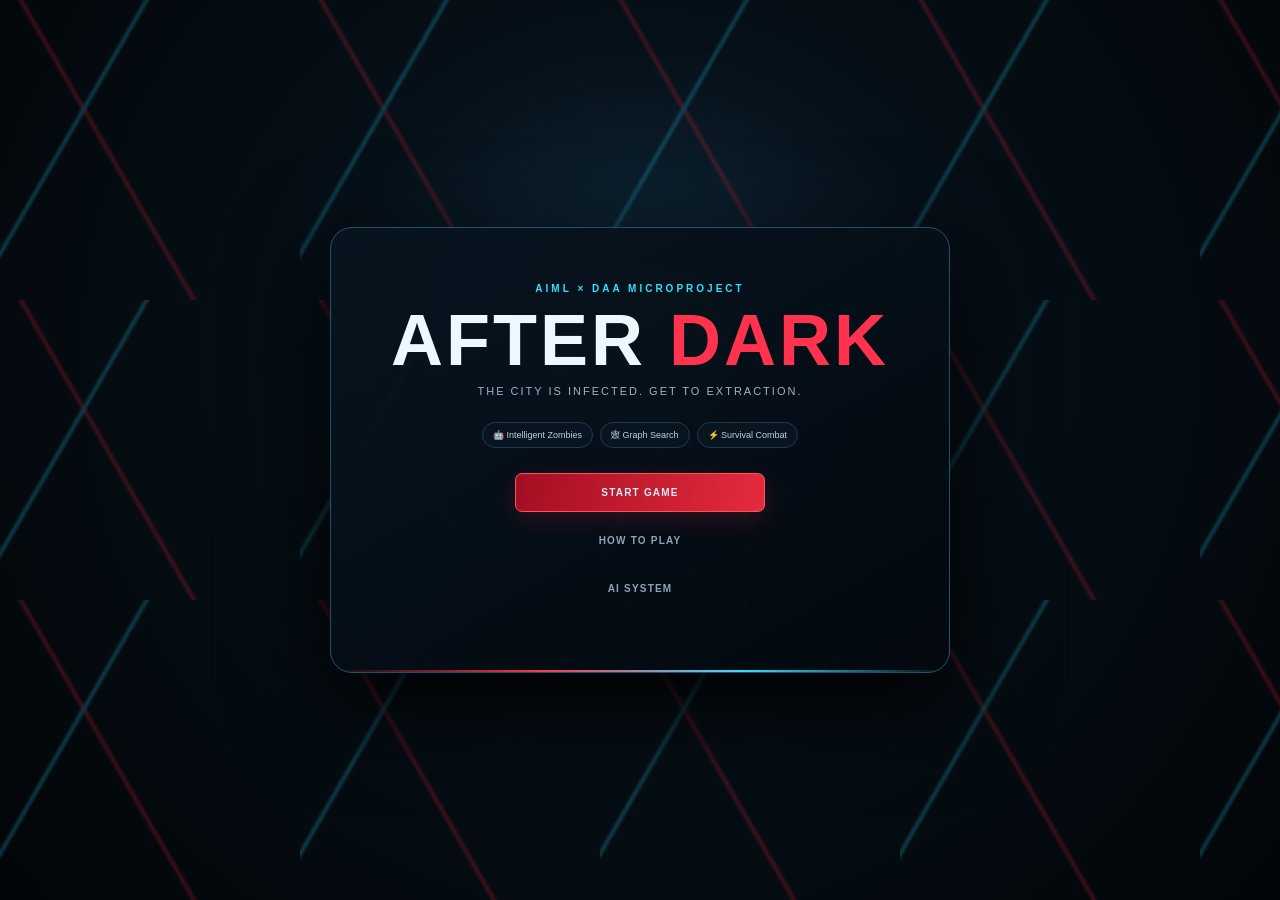
<file: AfterDark/index.html>
<!doctype html>
<html lang="en">
<head>
<meta charset="utf-8">
<meta name="viewport" content="width=device-width,initial-scale=1">
<title>After Dark — AIML × DAA</title>
<link rel="stylesheet" href="style.css">
</head>
<body>
<div id="game">

  <section id="menu" class="screen active">
    <div class="menu-card">
      <div class="menu-kicker">AIML × DAA MICROPROJECT</div>
      <h1>AFTER <span>DARK</span></h1>
      <p class="tagline">THE CITY IS INFECTED. GET TO EXTRACTION.</p>
      <div class="menu-badges">
        <span>🤖 Intelligent Zombies</span><span>🕸 Graph Search</span><span>⚡ Survival Combat</span>
      </div>
      <button id="startGame" class="btn primary">START GAME</button>
      <button id="openHow" class="btn ghost">HOW TO PLAY</button>
      <button id="openAI" class="btn ghost">AI SYSTEM</button>
    </div>
  </section>

  <section id="howModal" class="modal">
    <div class="modal-card">
      <button class="close" data-close="howModal">×</button>
      <div class="kicker">FIELD GUIDE</div><h2>HOW TO PLAY</h2>
      <div class="how-grid">
        <div><b>W A S D</b><span>Move around the city</span></div>
        <div><b>LEFT CLICK</b><span>Shoot toward the cursor</span></div>
        <div><b>R</b><span>Reload your weapon</span></div>
        <div><b>SPACE</b><span>Dash away from danger</span></div>
        <div><b>💊</b><span>Collect medkits for health</span></div>
        <div><b>⚡</b><span>Collect energy to restore dash</span></div>
      </div>
      <p class="modal-tip"><strong>Goal:</strong> survive the wave and reach the glowing extraction zone. Zombies use graph search, rules and heuristic decisions to chase you.</p>
      <button class="btn primary" data-close="howModal">GOT IT</button>
    </div>
  </section>

  <section id="aiModal" class="modal">
    <div class="modal-card">
      <button class="close" data-close="aiModal">×</button>
      <div class="kicker">UNDER THE HOOD</div><h2>AI SYSTEM</h2>
      <div class="concept-grid">
        <div><b>INTELLIGENT AGENT</b><span>Perceive → reason → act</span></div>
        <div><b>STATE SPACE</b><span>Positions, health, resources and threats</span></div>
        <div><b>BFS</b><span>Shortest route through the map graph</span></div>
        <div><b>DFS</b><span>Explores reachable regions</span></div>
        <div><b>BEST-FIRST</b><span>Prioritizes promising movement</span></div>
        <div><b>HEURISTIC</b><span>Scores distance, danger and resources</span></div>
        <div><b>RULE ENGINE</b><span>Chase, retreat, flank and search rules</span></div>
        <div><b>KNOWLEDGE</b><span>Map, resources and visible player state</span></div>
      </div>
    </div>
  </section>

  <section id="gameScreen" class="screen game-screen">
    <header class="hud-top">
      <div class="brand">AFTER DARK <span>SURVIVAL</span></div>
      <div class="level-chip">LEVEL <b id="level">1</b> · <span id="difficulty">EASY</span></div>
      <div class="wave">WAVE <b id="wave">01</b></div>
      <div class="timer">◷ <b id="timer">03:00</b></div>
    </header>

    <aside class="player-hud panel">
      <div class="hud-title">SURVIVOR</div>
      <div class="bar-label">❤️ <span id="hpText">100 / 100</span></div>
      <div class="bar red"><i id="hpBar"></i></div>
      <div class="bar-label">🔫 <span id="ammoText">12 / 30</span></div>
      <div class="bar blue"><i id="ammoBar"></i></div>
      <div class="bar-label">⚡ <span id="energyText">100%</span></div>
      <div class="bar yellow"><i id="energyBar"></i></div>
    </aside>

    <div class="side-stack">
      <section class="side-widget panel" id="objectiveWidget">
        <button class="widget-toggle" data-widget="objectiveWidget" aria-label="Toggle objective">
          <span>🎯 OBJECTIVE</span><b>−</b>
        </button>
        <div class="widget-body objective-body">
          <label><input id="objSurvive" type="checkbox" disabled> Survive until extraction</label>
          <label><input id="objReach" type="checkbox" disabled> Reach extraction point</label>
          <label><input id="objMed" type="checkbox" disabled> Collect 2 medkits (<span id="medCount">0</span>/2)</label>
        </div>
      </section>

      <section class="side-widget panel" id="mapWidget">
        <button class="widget-toggle" data-widget="mapWidget" aria-label="Toggle map">
          <span>🗺️ MAP</span><b>−</b>
        </button>
        <div class="widget-body map-body">
          <canvas id="miniMap" width="180" height="125"></canvas>
        </div>
      </section>

      <section class="side-widget panel ai-widget" id="aiWidget">
        <button class="widget-toggle" id="aiWidgetToggle" aria-label="Toggle AI analysis">
          <span>🤖 AI ANALYSIS</span><b>−</b>
        </button>
        <div class="widget-body ai-body">
          <div class="ai-state"><span>CURRENT STATE</span><b id="aiState">SEARCHING</b></div>
          <div class="ai-row"><span>PLAYER DISTANCE</span><b id="aiDistance">—</b></div>
          <div class="ai-row"><span>BFS ROUTE</span><b id="aiBfs">—</b></div>
          <div class="ai-row"><span>BEST-FIRST</span><b id="aiBest">—</b></div>
          <div class="ai-section"><small>HEURISTIC EVALUATION</small><div id="aiScores"></div></div>
          <div class="ai-section"><small>RULE TRIGGERED</small><p id="aiRule">Waiting for decision…</p></div>
          <div class="ai-decision"><small>FINAL DECISION</small><strong id="aiDecision">—</strong></div>
        </div>
      </section>
    </div>


    <main id="world" class="world">
      <canvas id="worldCanvas"></canvas>
      <div id="worldVignette"></div>
      <div id="toast"></div>
    </main>

    <div class="controls panel">
      <div class="keys"><div>W</div><div class="middle"><span>A</span><span>S</span><span>D</span></div><small>MOVE</small></div>
      <div class="control-help"><b>LEFT CLICK</b><span>SHOOT</span><b>R</b><span>RELOAD</span></div>
    </div>

    <div class="mobile-controls" aria-label="Phone movement controls">
      <button class="move-btn up" data-move="up">▲</button>
      <button class="move-btn left" data-move="left">◀</button>
      <button class="move-btn down" data-move="down">▼</button>
      <button class="move-btn right" data-move="right">▶</button>
      <button class="dash-touch" id="dashBtn">⚡</button>
    </div>

    <div class="combat-buttons">
      <button id="shootBtn">◉<span>SHOOT</span></button>
      <button id="reloadBtn">R<span>RELOAD</span></button>
    </div>

    <div class="event-feed panel" id="eventFeed"></div>
    <div id="damageFlash"></div>

    <div id="pauseOverlay" class="pause-overlay">
      <div class="pause-card">
        <div class="pause-icon">Ⅱ</div>
        <div class="pause-kicker">GAME PAUSED</div>
        <h2>TAKE A BREATH</h2>
        <p>Press <b>SPACE</b> to continue</p>
        <button id="resumeBtn" class="btn primary">RESUME</button>
      </div>
    </div>
    <div id="levelCompleteOverlay" class="level-complete-overlay">
      <div class="confetti" aria-hidden="true"></div>
      <div class="complete-card">
        <div class="complete-ai">🤖 AI SURVIVAL SYSTEM</div>
        <div class="complete-icon">🎉</div>
        <h2>CONGRATULATIONS!</h2>
        <p id="completeText">YOU SURVIVED LEVEL 1</p>
        <div class="complete-next" id="completeNext">PREPARING NEXT LEVEL…</div>
      </div>
    </div>
  </section>

  <section id="result" class="screen result-screen">
    <div class="result-card">
      <div id="resultIcon">💀</div>
      <div class="menu-kicker">BATTLE COMPLETE</div>
      <h2 id="resultTitle">YOU WERE OVERRUN</h2>
      <p id="resultReason">The infected reached you.</p>
      <div class="result-stats">
        <div><b id="statTime">00:00</b><span>SURVIVAL TIME</span></div>
        <div><b id="statKills">0</b><span>ZOMBIES DEFEATED</span></div>
        <div><b id="statAI">0</b><span>AI DECISIONS</span></div>
        <div><b id="statBFS">0</b><span>BFS SEARCHES</span></div>
      </div>
      <button id="playAgain" class="btn primary">PLAY AGAIN</button>
      <button id="backMenu" class="btn ghost">MAIN MENU</button>
    </div>
  </section>
</div>
<script src="script.js"></script>
</body>
</html>
</file>
<file: AfterDark/style.css>
*{box-sizing:border-box}
:root{--bg:#05090d;--panel:rgba(4,12,20,.88);--line:#17354c;--cyan:#35dfff;--blue:#268bff;--red:#ff334d;--orange:#ff8a27;--green:#55ef8b;--yellow:#ffd329;--text:#edf7ff;--muted:#8ea6b8}
html,body{margin:0;width:100%;height:100%;overflow:hidden;background:#03070b;color:var(--text);font-family:Inter,Segoe UI,Arial,sans-serif}
button{font:inherit;cursor:pointer}button:focus-visible{outline:2px solid var(--cyan)}
.screen{position:fixed;inset:0;display:none}.screen.active{display:flex}
#menu{align-items:center;justify-content:center;background:radial-gradient(circle at 50% 40%,#123046 0,#061018 38%,#020508 100%)}
#menu:before{content:"";position:absolute;inset:0;opacity:.22;background:linear-gradient(120deg,transparent 30%,#31dfff 31%,transparent 32%),linear-gradient(60deg,transparent 40%,#ff263d 41%,transparent 42%);background-size:300px 300px}
.menu-card{position:relative;width:min(620px,92vw);padding:55px 45px;text-align:center;border:1px solid #24506a;border-radius:22px;background:linear-gradient(150deg,rgba(7,20,31,.96),rgba(3,8,14,.96));box-shadow:0 30px 100px #000;overflow:hidden}
.menu-card:after{content:"";position:absolute;inset:auto 0 0;height:2px;background:linear-gradient(90deg,transparent,var(--red),var(--cyan),transparent)}
.menu-kicker,.kicker{font-size:10px;letter-spacing:3px;color:var(--cyan);font-weight:900}.menu-card h1{font-size:clamp(38px,7vw,72px);letter-spacing:3px;margin:12px 0 2px;line-height:.95}.menu-card h1 span{color:var(--red)}.tagline{font-size:11px;letter-spacing:2px;color:#9eb2c1}.menu-badges{display:flex;justify-content:center;gap:7px;flex-wrap:wrap;margin:25px 0}.menu-badges span{font-size:9px;padding:7px 10px;border:1px solid #1b3b50;border-radius:999px;background:#081520;color:#b9d3e3}
.btn{display:block;width:250px;max-width:100%;margin:9px auto;padding:13px;border-radius:7px;border:1px solid #23465c;background:#081522;color:#d9edf9;font-weight:900;font-size:10px;letter-spacing:1.2px}.btn.primary{background:linear-gradient(100deg,#a40e22,#e52b3d);border-color:#ff5060;box-shadow:0 8px 25px #e51f3d2e}.btn.ghost{background:transparent;border-color:transparent;color:#8ba5b7}.modal{position:fixed;inset:0;display:none;align-items:center;justify-content:center;background:#010509e8;backdrop-filter:blur(8px);z-index:50}.modal.open{display:flex}.modal-card{position:relative;width:min(700px,92vw);padding:32px;border:1px solid #234b64;border-radius:17px;background:#07111b;box-shadow:0 30px 100px #000}.close{position:absolute;right:14px;top:9px;background:none;border:0;color:#7f99aa;font-size:25px}.modal-card h2{font-size:27px;letter-spacing:2px;margin:6px 0 20px}.how-grid,.concept-grid{display:grid;grid-template-columns:1fr 1fr;gap:8px}.how-grid div,.concept-grid div{padding:12px;border:1px solid #18354a;background:#081621;border-radius:7px}.how-grid b,.concept-grid b{display:block;color:var(--cyan);font-size:10px;margin-bottom:5px}.how-grid span,.concept-grid span{color:#9eb2c1;font-size:10px}.modal-tip{margin:18px 0;color:#a9c0cf;font-size:11px;line-height:1.6}

.game-screen{background:#03070b}
.hud-top{position:absolute;left:20px;right:20px;top:14px;height:44px;z-index:15;display:flex;align-items:center;justify-content:center;pointer-events:none}.brand{position:absolute;left:0;font-weight:1000;font-size:22px;letter-spacing:1px;text-shadow:0 0 15px #000}.brand span{color:var(--red)}.wave,.timer{padding:9px 18px;background:#06121cdd;border:1px solid #1a4158;border-radius:8px;font-size:12px;margin:0 4px}.wave b{color:var(--orange);margin-left:5px}.timer b{font-size:15px;color:#dcefff;margin-left:5px}
.panel{background:linear-gradient(145deg,rgba(5,16,25,.92),rgba(3,9,15,.92));border:1px solid #18394e;box-shadow:0 10px 30px #0008;border-radius:8px}
.player-hud{position:absolute;left:18px;top:74px;width:230px;padding:12px;z-index:15}.hud-title,.panel-title{font-size:10px;font-weight:900;letter-spacing:1.5px;margin-bottom:10px}.bar-label{font-size:10px;color:#bcd0dd;margin:7px 0 4px}.bar{height:7px;border-radius:5px;background:#142431;overflow:hidden}.bar i{display:block;height:100%;width:100%;transition:width .15s}.bar.red i{background:linear-gradient(90deg,#ff1838,#ff5266)}.bar.blue i{background:linear-gradient(90deg,#2879ff,#42c8ff)}.bar.yellow i{background:linear-gradient(90deg,#ffb400,#ffe259)}
.objective{position:absolute;top:74px;right:315px;width:240px;padding:12px;z-index:15}.objective label{display:block;font-size:9px;color:#a8bdcb;margin:8px 0}.objective input{accent-color:var(--green);margin-right:7px}
.map-panel{position:absolute;right:315px;top:220px;width:200px;padding:9px;z-index:15}.map-panel .panel-title button,.ai-panel .panel-title button{float:right;border:0;background:none;color:#8098aa}.map-panel canvas{display:block;width:180px;height:125px;background:#06111a}
.ai-tab{position:absolute;right:18px;top:74px;z-index:20;padding:12px 15px;border:1px solid #23516c;border-radius:8px;background:#06121c;color:#aeeaff;font-size:10px;font-weight:900}.ai-panel{position:absolute;right:18px;top:74px;width:285px;height:calc(100% - 92px);padding:12px;z-index:25;display:none;overflow:auto}.ai-panel.open{display:block}.ai-state{padding:9px;background:#071721;border:1px solid #17374b;border-radius:6px;margin-bottom:7px}.ai-state span,.ai-section small,.ai-decision small{display:block;color:#6f899b;font-size:7px;letter-spacing:1.2px}.ai-state b{display:block;color:var(--orange);font-size:11px;margin-top:3px}.ai-row{display:flex;justify-content:space-between;padding:8px 4px;border-bottom:1px solid #102a3a;font-size:8px}.ai-row span{color:#7892a3}.ai-row b{color:var(--cyan)}.ai-section{margin-top:12px}.ai-section small{margin-bottom:6px}.ai-section p{font-size:9px;color:#8df2b2;line-height:1.5;background:#071a12;border:1px solid #1c5138;padding:8px;border-radius:6px;margin:0}.score{display:flex;justify-content:space-between;padding:5px 7px;background:#07131d;margin:3px 0;border-radius:4px;font-size:8px}.score b{color:var(--cyan)}.ai-decision{margin-top:12px;padding:10px;border:1px solid #26556b;background:#071923;border-radius:6px}.ai-decision strong{display:block;color:var(--cyan);font-size:11px;margin-top:5px}
.world{position:absolute;inset:0;overflow:hidden}.world canvas{position:absolute;inset:0;width:100%;height:100%}.world:after{content:"";position:absolute;inset:0;pointer-events:none;background:radial-gradient(circle at 50% 48%,transparent 35%,#00000040 80%,#000b 100%)}#worldVignette{position:absolute;inset:0;pointer-events:none;z-index:3;background:radial-gradient(circle at 50% 50%,transparent 35%,rgba(0,0,0,.42) 100%)}#toast{position:absolute;left:50%;top:15%;transform:translateX(-50%);z-index:10;padding:9px 15px;border:1px solid #2c627e;background:#06131df0;border-radius:7px;color:#dff7ff;font-size:10px;opacity:0;transition:.2s;pointer-events:none}#toast.show{opacity:1}
.controls{position:absolute;left:18px;bottom:18px;width:170px;height:118px;z-index:15;padding:10px}.keys{position:absolute;left:14px;top:10px;width:75px;text-align:center}.keys>div,.keys span{display:inline-flex;width:27px;height:27px;align-items:center;justify-content:center;border:1px solid #3b6177;background:#091823;border-radius:5px;font-weight:900;font-size:10px}.keys>div{margin-left:24px}.keys .middle{display:flex;gap:2px;margin-top:2px}.keys .middle span{width:27px}.keys small{font-size:7px;display:block;color:#7893a5;margin-top:5px}.control-help{position:absolute;right:10px;top:18px;width:60px;text-align:center;font-size:7px;color:#6f8a9c}.control-help b{display:block;color:#d7e9f3;border:1px solid #29485c;padding:5px;margin:4px 0;border-radius:4px}.combat-buttons{position:absolute;right:18px;bottom:18px;display:flex;gap:10px;z-index:15}.combat-buttons button{width:82px;height:82px;border:1px solid #24546b;border-radius:9px;background:#06141fdd;color:#e5f5ff;font-weight:900;font-size:20px}.combat-buttons button span{display:block;font-size:8px;letter-spacing:1px;margin-top:5px}.combat-buttons button:first-child{border-color:#a33a47}.event-feed{position:absolute;left:205px;bottom:18px;width:310px;max-height:105px;padding:8px;z-index:15;overflow:hidden}.event{font-size:8px;color:#9fb5c3;padding:4px 5px;border-bottom:1px solid #112a39}.event strong{color:#d9edf8}
#damageFlash{position:absolute;inset:0;background:#ff183533;opacity:0;pointer-events:none;z-index:40}#damageFlash.hit{animation:flash .28s}@keyframes flash{0%,100%{opacity:0}25%{opacity:1}}
.result-screen{align-items:center;justify-content:center;background:radial-gradient(circle at 50% 45%,#280b10,#070407 55%,#020305)}.result-card{text-align:center;width:min(650px,92vw);padding:45px;border:1px solid #5d2730;border-radius:20px;background:#080b10ed;box-shadow:0 30px 100px #000}.result-card>#resultIcon{font-size:50px}.result-card h2{font-size:35px;letter-spacing:2px;margin:9px 0}.result-card p{color:#9fb2bf;font-size:11px}.result-stats{display:grid;grid-template-columns:repeat(4,1fr);gap:7px;margin:25px 0}.result-stats div{padding:12px;background:#0a121a;border:1px solid #193446;border-radius:6px}.result-stats b{display:block;color:var(--cyan);font-size:19px}.result-stats span{display:block;color:#71899a;font-size:7px;margin-top:3px;letter-spacing:.7px}

@media(max-width:1050px){.objective{right:220px}.map-panel{right:220px}.ai-panel{width:270px}.ai-tab{right:18px}}
@media(max-width:800px){.objective{display:none}.map-panel{display:none}.player-hud{width:200px}.event-feed{left:18px;width:250px}.combat-buttons{right:10px}.brand{font-size:17px}.result-stats{grid-template-columns:1fr 1fr}.how-grid,.concept-grid{grid-template-columns:1fr}}


/* Level indicator */
.level-chip{padding:9px 15px;background:#06121cdd;border:1px solid #1a4158;border-radius:8px;font-size:10px;margin:0 4px;color:#b9d6e5}
.level-chip b{color:var(--cyan);font-size:13px}.level-chip span{color:var(--orange);font-weight:900}

/* Phone-friendly movement pad */
.mobile-controls{position:absolute;right:190px;bottom:18px;width:124px;height:124px;z-index:18;display:grid;grid-template-columns:40px 40px 40px;grid-template-rows:40px 40px 40px;gap:2px;align-items:center;justify-items:center;filter:drop-shadow(0 8px 18px #0008)}
.move-btn,.dash-touch{border:1px solid #2c5d74;background:#071722e8;color:#d9f5ff;border-radius:8px;width:38px;height:38px;font-size:14px;font-weight:1000;touch-action:none;user-select:none;-webkit-user-select:none}
.move-btn:active,.dash-touch:active{background:#12405a;border-color:#3ee3ff;box-shadow:0 0 18px #2edfff55}
.move-btn.up{grid-column:2;grid-row:1}.move-btn.left{grid-column:1;grid-row:2}.move-btn.down{grid-column:2;grid-row:2}.move-btn.right{grid-column:3;grid-row:2}
.dash-touch{grid-column:3;grid-row:3;color:#ffd94c;border-color:#6e5b22}

/* Centered level-complete message + confetti */
.level-complete-overlay{position:absolute;inset:0;z-index:60;display:none;align-items:center;justify-content:center;background:rgba(1,5,8,.64);backdrop-filter:blur(5px);pointer-events:none}
.level-complete-overlay.show{display:flex}
.complete-card{position:relative;text-align:center;width:min(560px,82vw);padding:35px 28px;border:1px solid #39dfff66;border-radius:18px;background:linear-gradient(145deg,#061923f5,#081018f5);box-shadow:0 25px 90px #000,0 0 45px #28dfff20}
.complete-ai{font-size:9px;letter-spacing:2px;color:var(--cyan);font-weight:900}.complete-icon{font-size:48px;margin:7px}.complete-card h2{font-size:34px;margin:3px 0;color:#fff;letter-spacing:2px}.complete-card p{font-size:14px;color:#9feeff;margin:8px 0}.complete-next{font-size:9px;letter-spacing:2px;color:#8aa8b8;margin-top:18px}
.confetti{position:absolute;inset:0;overflow:hidden;pointer-events:none}
.confetti:before,.confetti:after{
  content:"";position:absolute;left:50%;top:50%;width:8px;height:14px;
  border-radius:2px;opacity:0;
  box-shadow:
    -330px -210px #ff3d57,-270px -120px #ffd329,-210px -250px #35dfff,
    -150px -180px #55ef8b,-95px -275px #ff7b2f,-35px -220px #ff3d57,
    45px -270px #ffd329,120px -205px #35dfff,205px -255px #55ef8b,
    285px -165px #ff3d57,350px -245px #ffd329,
    -360px -60px #35dfff,-290px -20px #55ef8b,-220px 55px #ff3d57,
    235px 35px #ffd329,310px -35px #35dfff,375px 55px #55ef8b,
    -320px 180px #ffd329,-245px 235px #35dfff,-160px 175px #ff3d57,
    170px 190px #55ef8b,255px 235px #ffd329,335px 160px #ff3d57,
    -245px 330px #ff7b2f,-70px 300px #35dfff,90px 320px #ffd329,
    250px 300px #55ef8b;
  animation:celebrationBurst 1.9s ease-out infinite;
}
.confetti:after{
  width:6px;height:11px;
  box-shadow:
    -300px -175px #ffd329,-225px -290px #55ef8b,-135px -235px #ff3d57,
    -55px -310px #35dfff,35px -300px #ff7b2f,145px -285px #ffd329,
    245px -205px #35dfff,335px -125px #55ef8b,
    -350px 20px #ff3d57,-270px 105px #ffd329,-185px 15px #35dfff,
    185px 20px #ff3d57,270px 105px #55ef8b,350px 15px #ffd329,
    -285px 265px #35dfff,-185px 315px #ff3d57,-20px 350px #55ef8b,
    145px 330px #ffd329,285px 260px #ff3d57;
  animation:celebrationBurst 2.25s ease-out .18s infinite reverse;
}
@keyframes celebrationBurst{
  0%{opacity:0;transform:translate(-50%,-50%) scale(.35) rotate(0deg)}
  12%{opacity:1}
  72%{opacity:.95}
  100%{opacity:0;transform:translate(-50%,-50%) scale(1.18) rotate(22deg)}
}
.complete-card{animation:celebrationCard .55s cubic-bezier(.2,.9,.25,1.1)}
@keyframes celebrationCard{
  0%{transform:scale(.72);opacity:0}
  100%{transform:scale(1);opacity:1}
}
.complete-icon{animation:celebrationIcon .8s ease-out}
@keyframes celebrationIcon{
  0%{transform:scale(.3) rotate(-18deg)}
  55%{transform:scale(1.18) rotate(8deg)}
  100%{transform:scale(1) rotate(0)}
}

@media(max-width:800px){
  .mobile-controls{right:14px;bottom:115px;width:130px;height:130px}
  .combat-buttons{right:14px;bottom:14px}
  .combat-buttons button{width:70px;height:70px}
  .level-chip{display:none}
}


/* Final right-aligned utility stack */
.side-stack{
  position:absolute;right:18px;top:74px;width:300px;z-index:25;
  display:flex;flex-direction:column;gap:9px;
}
.side-widget{width:100%;overflow:hidden;transition:all .2s ease;border-radius:9px}
.widget-toggle{
  width:100%;min-height:46px;padding:0 13px;display:flex;align-items:center;justify-content:space-between;
  border:0;color:#cfe7f4;background:transparent;font-size:10px;font-weight:900;letter-spacing:1.2px;text-align:left;
}
.widget-toggle b{color:#6f94a8;font-size:15px}
.widget-body{padding:0 12px 12px}
.side-widget.collapsed .widget-body{display:none}
.side-widget.collapsed .widget-toggle{min-height:42px}
.objective-body label{display:block;font-size:9px;color:#a8bdcb;margin:8px 0}
.objective-body input{accent-color:var(--green);margin-right:7px}
.map-body canvas{display:block;width:100%;height:auto;max-height:145px;background:#06111a}
.ai-widget .widget-toggle{color:#aeeaff}
.ai-body{max-height:360px;overflow:auto}

/* Pause overlay */
.pause-overlay{position:absolute;inset:0;z-index:70;display:none;align-items:center;justify-content:center;background:rgba(1,5,8,.78);backdrop-filter:blur(8px)}
.pause-overlay.show{display:flex}
.pause-card{width:min(430px,86vw);text-align:center;padding:38px 28px;border:1px solid #2b607b;border-radius:17px;background:linear-gradient(145deg,#071a25f7,#050c13f7);box-shadow:0 30px 90px #000}
.pause-icon{width:58px;height:58px;margin:0 auto 12px;display:flex;align-items:center;justify-content:center;border:1px solid #315d73;border-radius:50%;color:#aeeaff;font-size:25px;font-weight:1000}
.pause-kicker{font-size:9px;letter-spacing:3px;color:var(--cyan);font-weight:900}
.pause-card h2{margin:8px 0;font-size:29px;letter-spacing:2px}
.pause-card p{font-size:10px;color:#8fa9b8;margin-bottom:22px}

/* Mobile */
@media(max-width:800px){
  .side-stack{right:8px;top:58px;width:min(210px,45vw);gap:5px}
  .widget-toggle{min-height:38px;padding:0 9px;font-size:8px}
  .widget-body{padding:0 9px 9px}
  .map-body canvas{max-height:105px}
  .ai-body{max-height:260px}
  .player-hud{left:8px;top:58px;width:170px;padding:9px}
  .mobile-controls{right:125px;bottom:92px;width:116px;height:116px}
  .combat-buttons{right:8px;bottom:8px;gap:5px}
  .combat-buttons button{width:58px;height:58px}
  .controls{left:8px;bottom:10px;transform:scale(.82);transform-origin:bottom left}
  .event-feed{left:160px;bottom:10px;width:200px;max-height:78px}
}
@media(max-width:520px){
  .brand{display:none}
  .side-stack{width:190px}
  .player-hud{width:145px}
  .mobile-controls{right:112px;bottom:82px;transform:scale(.9);transform-origin:bottom right}
  .event-feed,.controls{display:none}
  .combat-buttons button{width:55px;height:55px}
}
</file>
